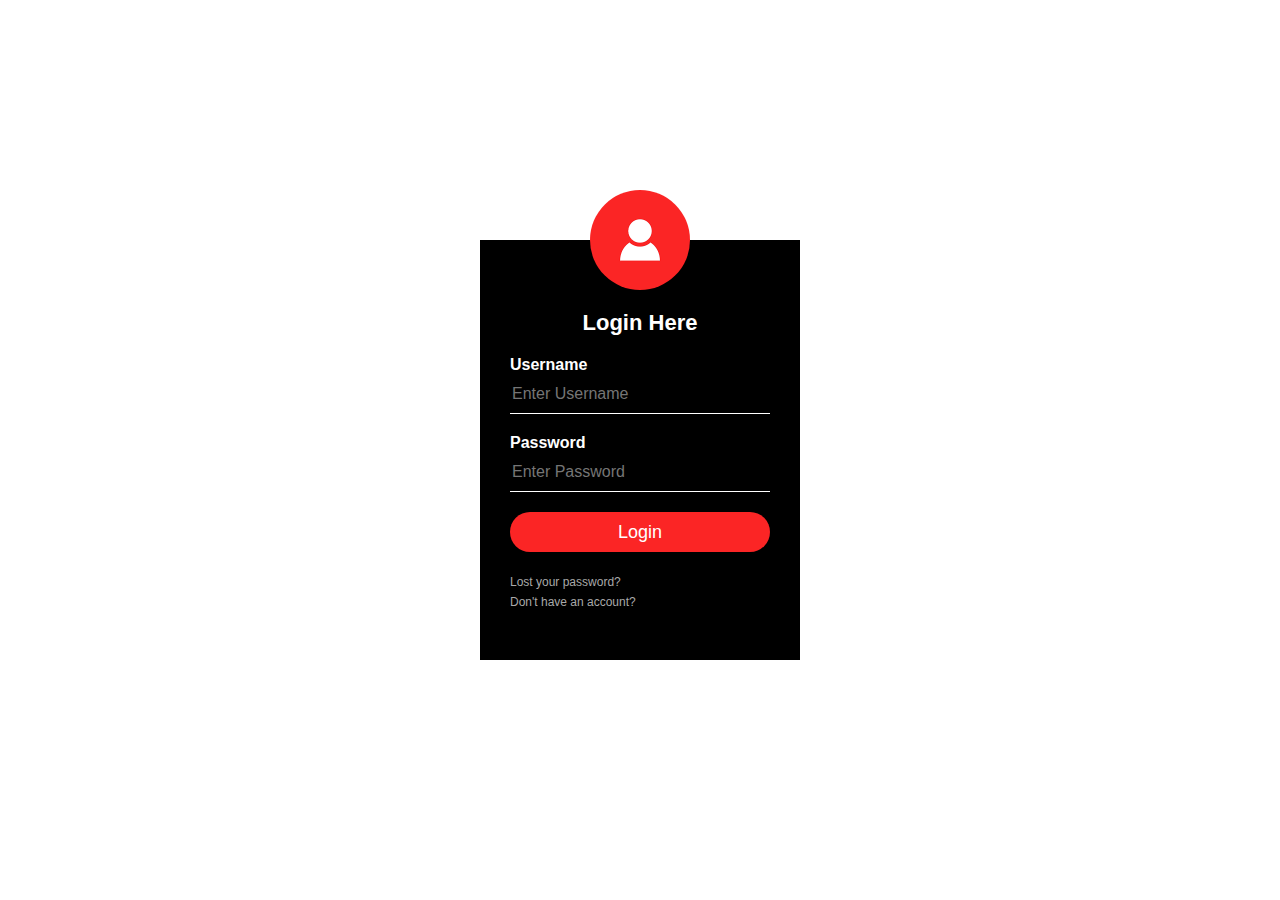
<file: Monash Hackathon/login page/login.html>
<html>
<head>

<title>Login Form Design</title>
<link rel="stylesheet" type="text/css" href="style.css">
<body>
    <div class="loginbox">
        <img src="avatar.png" class="avatar">
        <h1>Login Here</h1>
        <form>
            <p>Username</p>
            <input type="text" name="" placeholder="Enter Username">
            <p>Password</p>
            <input type="password" name="" placeholder="Enter Password">
            <input type="button" name="" value="Login" onclick="location.href='../index.html' " >

            <a href="#">Lost your password?</a><br>
            <a href="#">Don't have an account?</a>
        </form>
    </div>
</body>
</head>
</html>
</file>
<file: Monash Hackathon/login page/style.css>
body{
    margin: 0;
    padding: 0;
    /*background: url(pic1.jpg);*/
    background: #fff;
    background-size: cover;
    background-position: center;
    font-family: sans-serif;
}

.loginbox{
    width: 320px;
    height: 420px;
    background: #000;
    color: #fff;
    top: 50%;
    left: 50%;
    position: absolute;
    transform: translate(-50%, -50%);
    box-sizing: border-box;
    padding: 70px 30px;
}

.avatar {
    width:100px;
    height: 100px;
    border-radius: 50%;
    position: absolute;
    top: -50px;
    left: calc(50% - 50px);
}

h1{
    margin: 0;
    padding: 0 0 20px;
    text-align: center;
    font-size: 22px;
}

.loginbox p{
    margin: 0;
    padding: 0;
    font-weight: bold;
}

.loginbox input{
    width: 100%;
    margin-bottom: 20px;
}

.loginbox input[type="text"], input[type="password"]
{
    border: none;
    border-bottom: 1px solid #fff;
    background: transparent; 
    outline: none;
    height: 40px;
    color: #fff;
    font-size: 16px;
}

.loginbox input[type="button"]
{
    border: none;
    outline: none;
    height: 40px;
    background: #fb2525;
    color: #fff;
    font-size: 18px;
    border-radius: 20px;
}

.loginbox input[type="button"]:hover{
    cursor: pointer;
    background: #ffc107;
    color: #000;
}

.loginbox a{
    text-decoration: none;
    font-size: 12px;
    line-height: 20px;
    color: darkgrey;
}

.loginbox a:hover
{
    color: #ffc107;
}
</file>
